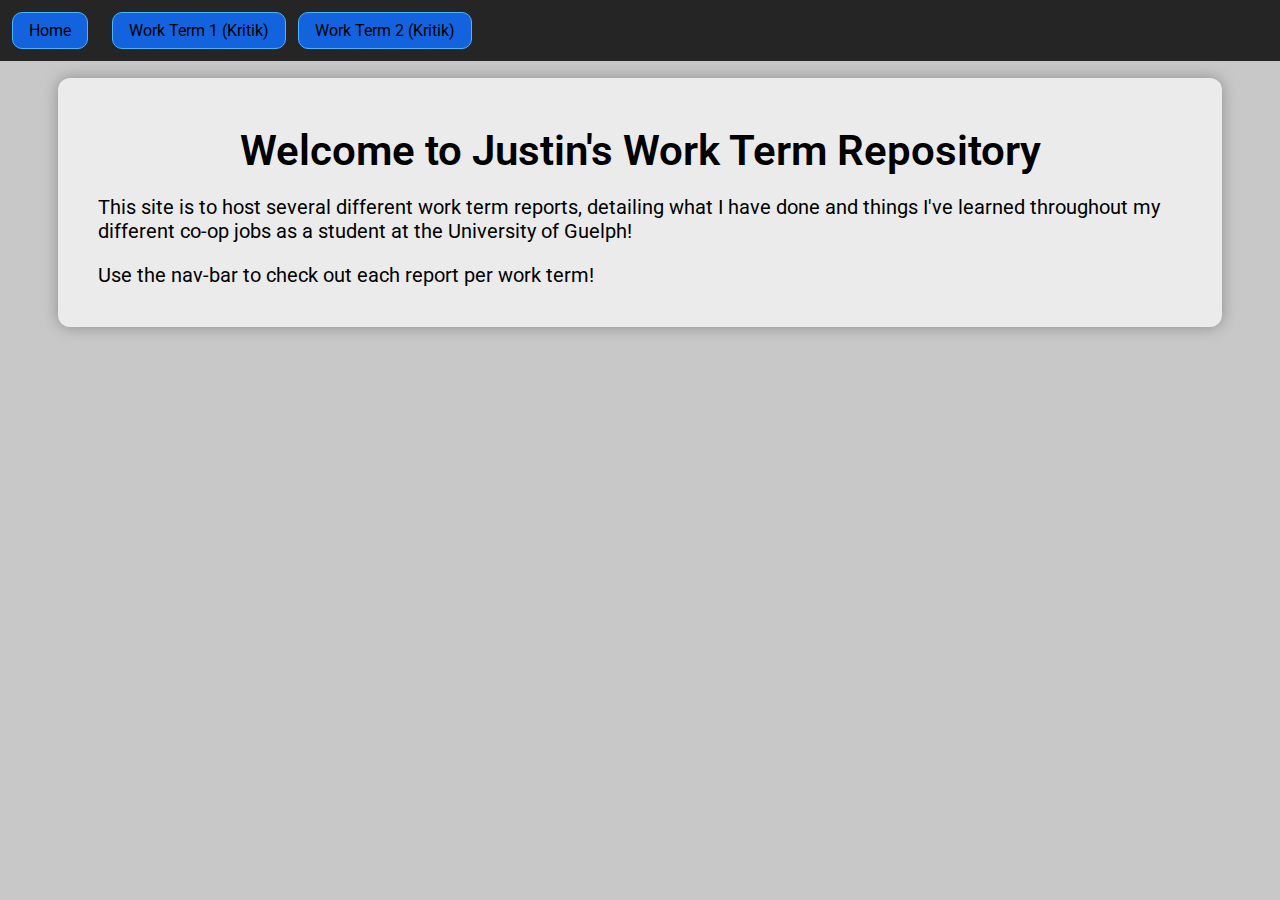
<file: index.html>
<head>
    <meta charset="UTF-8">
    <meta http-equiv="X-UA-Compatible" content="IE=edge">
    <meta name="viewport" content="width=device-width, initial-scale=1.0">

    <link rel="stylesheet" href="style.css">

    <link rel="preconnect" href="https://fonts.googleapis.com">
    <link rel="preconnect" href="https://fonts.gstatic.com" crossorigin>
    <link href="https://fonts.googleapis.com/css2?family=Roboto&display=swap" rel="stylesheet">

    <title>Work term report</title>
</head>

<body>
    <nav>
        <a class="nav-link-home" href="index.html">Home</a>
        <ul class="nav-list">
            <li class="nav-list-item">
                <a class="nav-link-home" href="WorkTerm1.html">Work Term 1 (Kritik)</a>
            </li>
            <li class="nav-list-item">
                <a class="nav-link-home" href="WorkTerm2.html">Work Term 2 (Kritik)</a>
            </li>
        </ul>
    </nav>

    <div class="container top-spacing">
        <h1>Welcome to Justin's Work Term Repository</h1>
        <div class="content">
            <p>This site is to host several different work term reports, detailing what I have done and things I've learned throughout my different co-op jobs as a student at the University of Guelph!</p>
            <p>Use the nav-bar to check out each report per work term!</p>
        </div>
    </div>
</body>
</file>
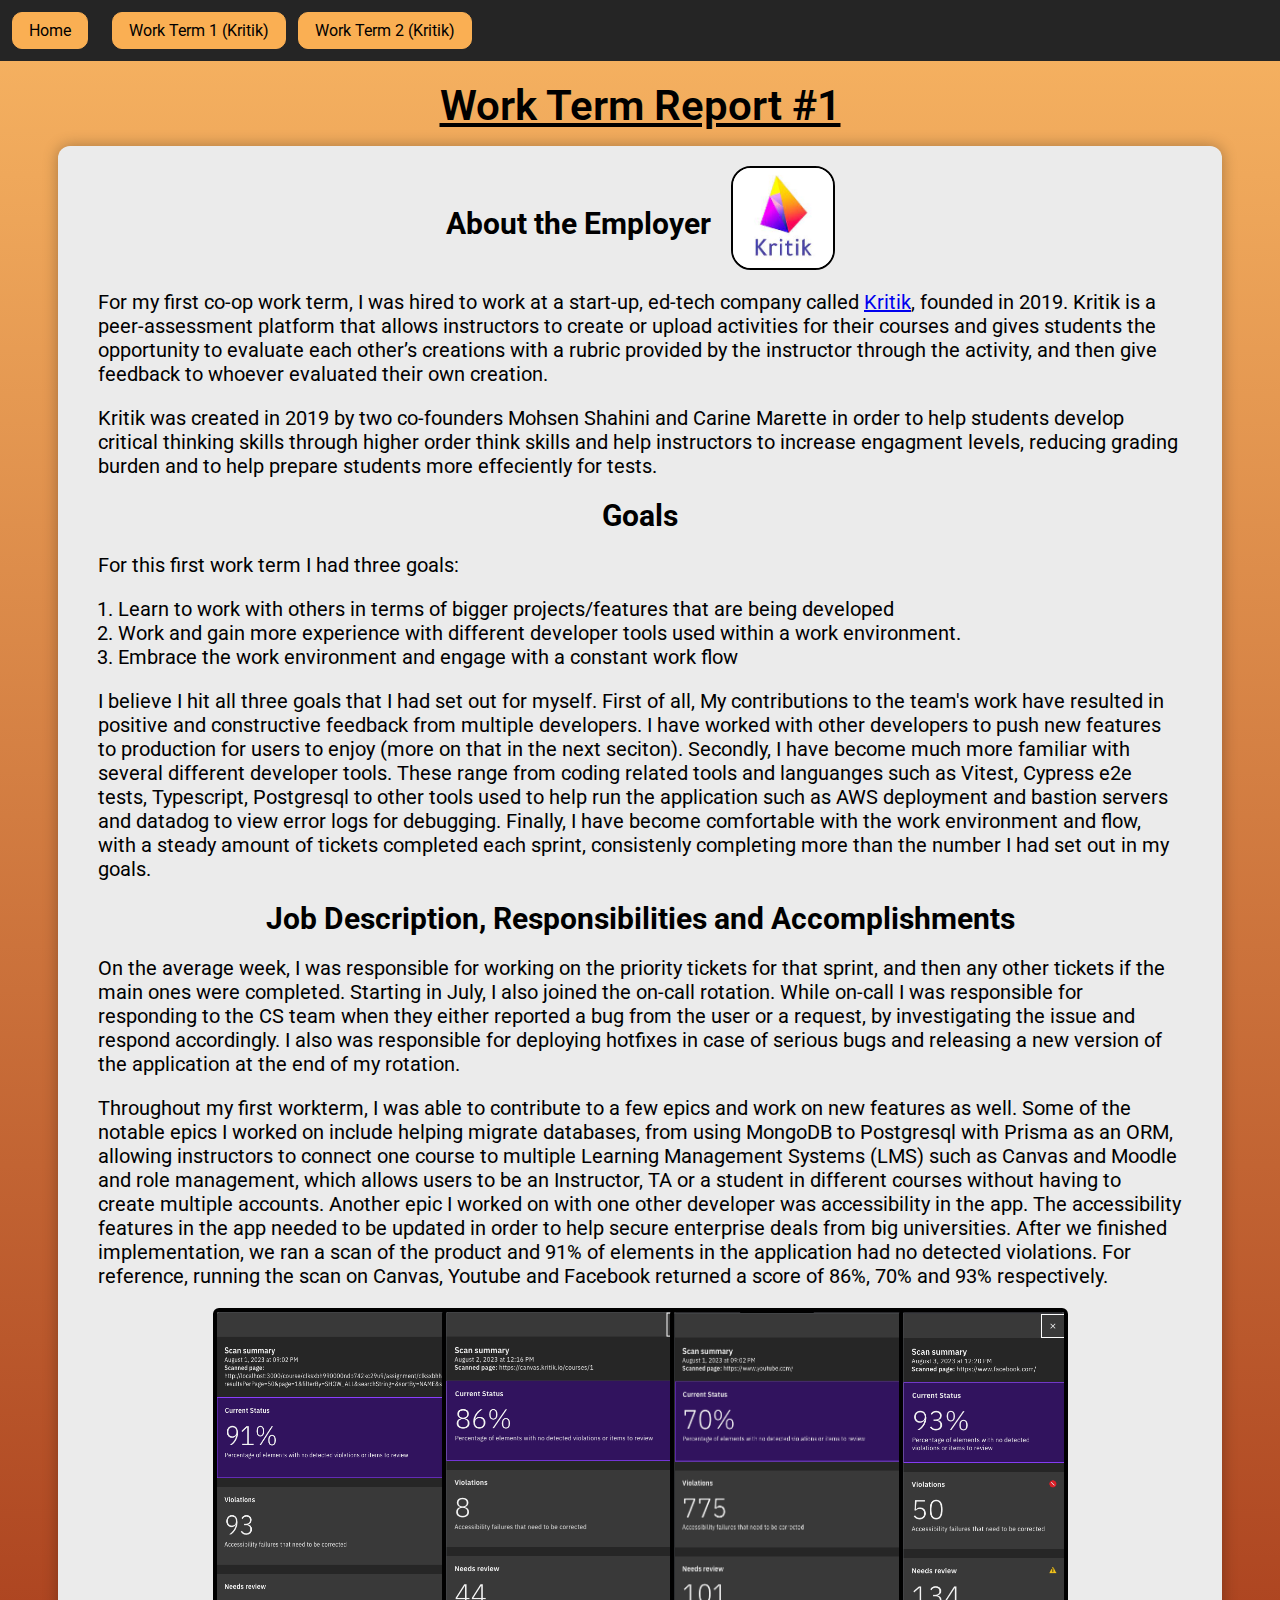
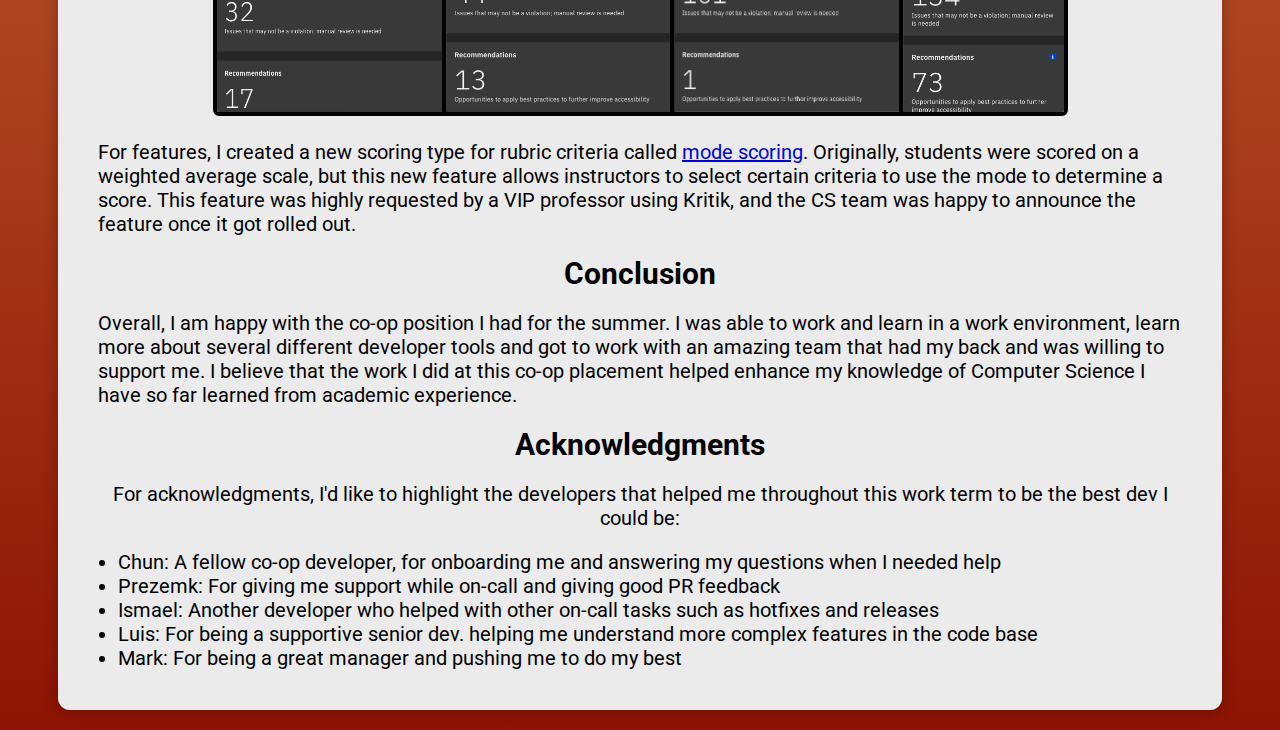
<file: WorkTerm1.html>
<head>
    <meta charset="UTF-8">
    <meta http-equiv="X-UA-Compatible" content="IE=edge">
    <meta name="viewport" content="width=device-width, initial-scale=1.0">

    <link rel="stylesheet" href="style.css">

    <link rel="preconnect" href="https://fonts.googleapis.com">
    <link rel="preconnect" href="https://fonts.gstatic.com" crossorigin>
    <link href="https://fonts.googleapis.com/css2?family=Roboto&display=swap" rel="stylesheet">

    <title>Work term report 1</title>
</head>

<body class="work-term-background-gradiant-one">
    <nav>
        <a class="nav-link-WT1" href="index.html">Home</a>
        <ul class="nav-list">
            <li class="nav-list-item">
                <a class="nav-link-WT1" href="WorkTerm1.html">Work Term 1 (Kritik)</a>
            </li>
            <li class="nav-list-item">
                <a class="nav-link-WT1" href="WorkTerm2.html">Work Term 2 (Kritik)</a>
            </li>
        </ul>
    </nav>

    <h1 class="huge-text"><u>Work Term Report #1</u></h1>

    <div class="container">
        <div>
            <div class="img-header-container">
                <h2>About the Employer</h2>      
                <a href="https://www.kritik.io/" target="_blank">   
                    <img src="Images/logoKritik.jpg"
                    alt="Kritik Logo" class="img-header">
                </a>
            </div>
            <p>For my first co-op work term, I was hired to work at a start-up, ed-tech company called <a href="https://www.kritik.io/" target="_blank">Kritik</a>, founded in 2019. 
                Kritik is a peer-assessment platform that allows instructors to create or upload activities for their courses and gives 
                students the opportunity to evaluate each other’s creations with a rubric provided by the instructor through the activity, 
                and then give feedback to whoever evaluated their own creation.
            </p>
            <p>Kritik was created in 2019 by two co-founders Mohsen Shahini and Carine Marette in order to help students develop critical thinking skills through higher order think skills
                and help instructors to increase engagment levels, reducing grading burden and to help prepare students more effeciently for tests.
            </p>
        </div>
        <div>
            <h2>Goals</h2>
            <p>For this first  work term I had three goals:</p>
            <ol>
                <li>Learn to work with others in terms of bigger projects/features that are being developed</li>
                <li>Work and gain more experience with different developer tools used within a work environment.</li>
                <li>Embrace the work environment and engage with a constant work flow</li>
            </ol>
            <p>I believe I hit all three goals that I had set out for myself. First of all, My contributions to the team's work have resulted in positive and constructive feedback from multiple developers.
                I have worked with other developers to push new features to production for users to enjoy (more on that in the next seciton). Secondly, I have become much more familiar with several different developer tools.
                These range from coding related tools and languanges such as Vitest, Cypress e2e tests, Typescript, Postgresql to other tools used to help run the application such as AWS deployment and bastion servers and datadog to view error logs for debugging.
                Finally, I have become comfortable with the work environment and flow, with a steady amount of tickets completed each sprint, consistenly completing more than the number I had set out in my goals.
            </p>
        </div>
        <div>
            <h2>Job Description, Responsibilities and Accomplishments</h2>
            <p>On the average week, I was responsible for working on the priority tickets for that sprint, and then any other tickets if the main ones were completed.
                Starting in July, I also joined the on-call rotation. While on-call I was responsible for responding to the CS team when they either reported a bug from the user or a request, by investigating the issue and respond accordingly. 
                I also was responsible for deploying hotfixes in case of serious bugs and releasing a new version of the application at the end of my rotation.
            </p>
            <p>
                Throughout my first workterm, I was able to contribute to a few epics and work on new features as well. 
                Some of the notable epics I worked on include helping migrate databases, from using MongoDB to Postgresql with Prisma as an ORM, 
                allowing instructors to connect one course to multiple Learning Management Systems (LMS) such as Canvas and Moodle
                and role management, which allows users to be an Instructor, TA or a student in different courses without having to create multiple accounts. 
                Another epic I worked on with one other developer was accessibility in the app. The accessibility features in the app needed to be updated in order to help secure enterprise deals from big universities. 
                After we finished implementation, we ran a scan of the product and 91% of elements in the application had no detected violations. 
                For reference, running the scan on Canvas, Youtube and Facebook returned a score of 86%, 70% and 93% respectively.
            </p>

            <div class="img-inline">
                <img src="Images/Kritik.png" alt="Kritik accessibility score">  
            </div>          
            <div class="img-inline">
                <img src="Images/Canvas.png" alt="Canvas accessibility score">            
            </div>      
            <div class="img-inline">
                <img src="Images/youtube.png" alt="Youtube accessibility score">            
            </div>      
            <div class="img-inline">
                <img src="Images/FaceBook.png" alt="Facebook accessibility score">            
            </div> 
            <p>
                For features, I created a new scoring type for rubric criteria called <a href="https://help.kritik.io/en/articles/8308653-mode-scoring" target="_blank">mode scoring</a>. Originally, students were scored on a weighted average scale, 
                but this new feature allows instructors to select certain criteria to use the mode to determine a score. 
                This feature was highly requested by a VIP professor using Kritik, and the CS team was happy to announce the feature once it got rolled out.
            </p>
        </div>
        <div>
            <h2>Conclusion</h2>
            <p>Overall, I am happy with the co-op position I had for the summer. 
                I was able to work and learn in a work environment, learn more about several different developer tools and got to work with an amazing team that had my back and was willing to support me.
                I believe that the work I did at this co-op placement helped enhance my knowledge of Computer Science I have so far learned from academic experience.
            </p>
        </div>
        <div>
            <h2>Acknowledgments</h2>
            <p class="center">
                For acknowledgments, I'd like to highlight the developers that helped me throughout this work term to be the best dev I could be:
            </p>
            <ul class="text-list">
                <li>Chun: A fellow co-op developer, for onboarding me and answering my questions when I needed help</li>
                <li>Prezemk: For giving me support while on-call and giving good PR feedback</li>
                <li>Ismael: Another developer who helped with other on-call tasks such as hotfixes and releases</li>
                <li>Luis: For being a supportive senior dev. helping me understand more complex features in the code base</li>
                <li>Mark: For being a great manager and pushing me to do my best</li>
            </ul>
            
        </div>
    </div>
</body>
</file>
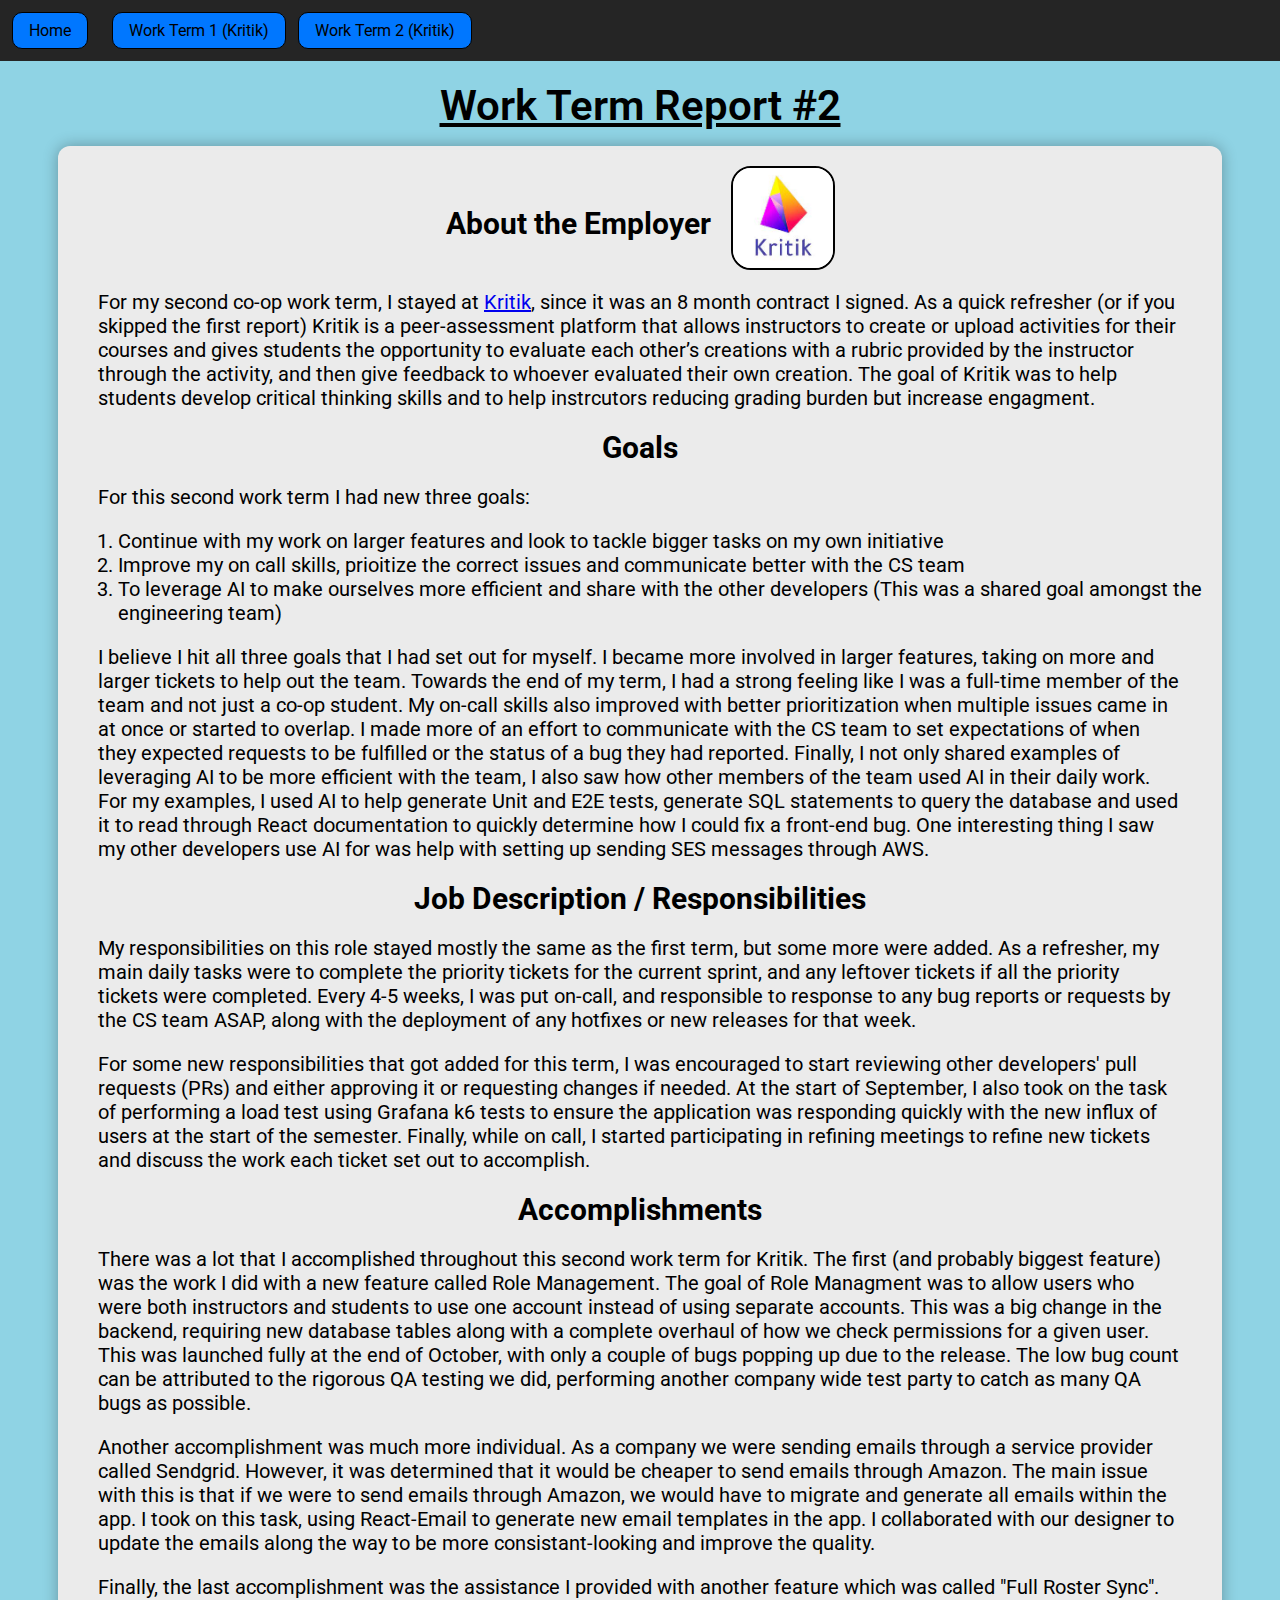
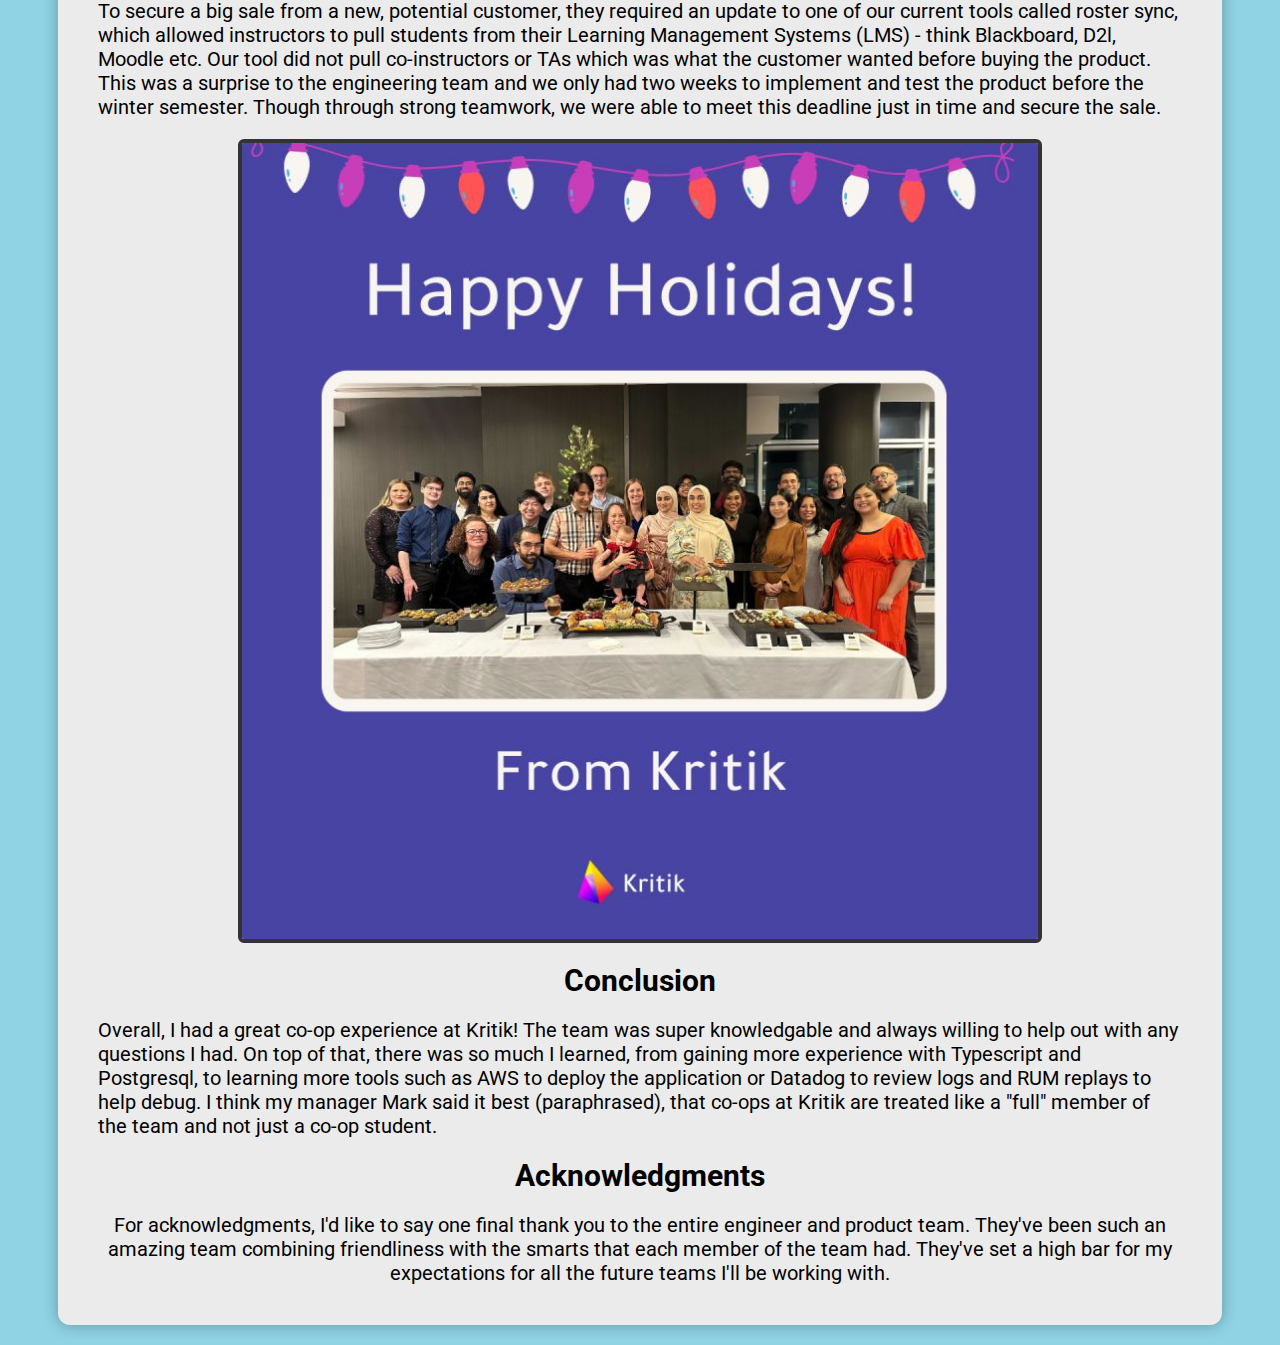
<file: WorkTerm2.html>
<head>
    <meta charset="UTF-8">
    <meta http-equiv="X-UA-Compatible" content="IE=edge">
    <meta name="viewport" content="width=device-width, initial-scale=1.0">

    <link rel="stylesheet" href="style.css">

    <link rel="preconnect" href="https://fonts.googleapis.com">
    <link rel="preconnect" href="https://fonts.gstatic.com" crossorigin>
    <link href="https://fonts.googleapis.com/css2?family=Roboto&display=swap" rel="stylesheet">

    <title>Work term report 2</title>
</head>

<body class="work-term-background-gradiant-two">
    <nav>
        <a class="nav-link-WT2" href="index.html">Home</a>
        <ul class="nav-list">
            <li class="nav-list-item">
                <a class="nav-link-WT2" href="WorkTerm1.html">Work Term 1 (Kritik)</a>
            </li>
            <li class="nav-list-item">
                <a class="nav-link-WT2" href="WorkTerm2.html">Work Term 2 (Kritik)</a>
            </li>
        </ul>
    </nav>

    <h1 class="huge-text"><u>Work Term Report #2</u></h1>

    <div class="container">
        <div>
            <div class="img-header-container">
                <h2>About the Employer</h2>      
                <a href="https://www.kritik.io/" target="_blank">   
                    <img src="Images/logoKritik.jpg"
                    alt="Kritik Logo" class="img-header">
                </a>
            </div>
            <p>For my second co-op work term, I stayed at <a href="https://www.kritik.io/" target="_blank">Kritik</a>, since it was an 8 month contract I signed.
                As a quick refresher (or if you skipped the first report) 
                Kritik is a peer-assessment platform that allows instructors to create or upload activities for their courses and gives 
                students the opportunity to evaluate each other’s creations with a rubric provided by the instructor through the activity, 
                and then give feedback to whoever evaluated their own creation. The goal of Kritik was to help students develop critical thinking skills
                and to help instrcutors reducing grading burden but increase engagment.
            </p>
        </div>
        <div>
            <h2>Goals</h2>
            <p>For this second work term I had new three goals:</p>
            <ol>
                <li>Continue with my work on larger features and look to tackle bigger tasks on my own initiative</li>
                <li>Improve my on call skills, prioitize the correct issues and communicate better with the CS team </li>
                <li>To leverage AI to make ourselves more efficient and share with the other developers (This was a shared goal amongst the engineering team)</li>
            </ol>
            <p>
                I believe I hit all three goals that I had set out for myself. I became more involved in larger features, taking on more and larger tickets to 
                help out the team. Towards the end of my term, I had a strong feeling like I was a full-time member of the team and not just a co-op student. 
                My on-call skills also improved with better prioritization when multiple issues came in at once or started to overlap. I made more of an effort to
                communicate with the CS team to set expectations of when they expected requests to be fulfilled or the status of a bug they had reported.
                Finally, I not only shared examples of leveraging AI to be more efficient with the team, I also saw how other members of the team used AI in their daily work.
                For my examples, I used AI to help generate Unit and E2E tests, generate SQL statements to query the database and used it to read through React documentation to quickly
                determine how I could fix a front-end bug. One interesting thing I saw my other developers use AI for was help with setting up
                sending SES messages through AWS.
            </p>
        </div>
        <div>
            <h2>Job Description / Responsibilities</h2>
            <p>
                My responsibilities on this role stayed mostly the same as the first term, but some more were added. As a refresher, my main daily tasks were to complete the priority tickets
                for the current sprint, and any leftover tickets if all the priority tickets were completed. Every 4-5 weeks, I was put on-call, and responsible to response to any bug reports 
                or requests by the CS team ASAP, along with the deployment of any hotfixes or new releases for that week.
            </p>
            <p>
                For some new responsibilities that got added for this term, I was encouraged to start reviewing other developers' pull requests (PRs)
                and either approving it or requesting changes if needed. At the start of September, I also took on the task of performing a load test using
                Grafana k6 tests to ensure the application was responding quickly with the new influx of users at the start of the semester. Finally, while on call,
                I started participating in refining meetings to refine new tickets and discuss the work each ticket set out to accomplish.
            </p>
        </div>
        <div>
            <h2>Accomplishments</h2>
            <p>
                There was a lot that I accomplished throughout this second work term for Kritik.
                The first (and probably biggest feature) was the work I did with a new feature called Role Management. The goal of Role Managment was to allow users who
                were both instructors and students to use one account instead of using separate accounts. This was a big change in the backend, requiring new database tables
                along with a complete overhaul of how we check permissions for a given user. This was launched fully at the end of October, with only a couple of bugs popping up due to the release.
                The low bug count can be attributed to the rigorous QA testing we did, performing another company wide test party to catch as many QA bugs as possible. 
            </p>
            <p>
                Another accomplishment was much more individual. As a company we were sending emails through a service provider called Sendgrid. However, it was determined
                that it would be cheaper to send emails through Amazon. The main issue with this is that if we were to send emails through Amazon, we would have to migrate and generate
                all emails within the app. I took on this task, using React-Email to generate new email templates in the app. I collaborated with our designer to update the emails along the way
                to be more consistant-looking and improve the quality.
            </p>
            <p>
                Finally, the last accomplishment was the assistance I provided with another feature which was called "Full Roster Sync".
                To secure a big sale from a new, potential customer, they required an update to one of our current tools called roster sync, which allowed instructors to pull students
                from their Learning Management Systems (LMS) - think Blackboard, D2l, Moodle etc. Our tool did not pull co-instructors or TAs which was what the customer wanted before buying the product.
                This was a surprise to the engineering team and we only had two weeks to implement and test the product before the winter semester.
                Though through strong teamwork, we were able to meet this deadline just in time and secure the sale.
            </p>
            <div class="">
                <!-- Update this to be acrtually formatted and not bad.  -->
                <img src="Images/kritikHolidays.jpg" alt="Kritik Chirstmas photo" class="centered-image">            
            </div> 
        </div>
        <div>
            <h2>Conclusion</h2>
            <p>
                Overall, I had a great co-op experience at Kritik! The team was super knowledgable and always willing to help out with any questions I had.
                On top of that, there was so much I learned, from gaining more experience with Typescript and Postgresql, to learning more tools such as AWS to deploy the application
                or Datadog to review logs and RUM replays to help debug. I think my manager Mark said it best (paraphrased), that co-ops at Kritik are treated like a "full" member of the 
                team and not just a co-op student.
        </div>
        <div>
            <h2>Acknowledgments</h2>
            <p class="center">
                For acknowledgments, I'd like to say one final thank you to the entire engineer and product team. They've been such an amazing team combining friendliness with 
                the smarts that each member of the team had. They've set a high bar for my expectations for all the future teams I'll be working with.
            </p>
        </div>
    </div>
</body>
</file>
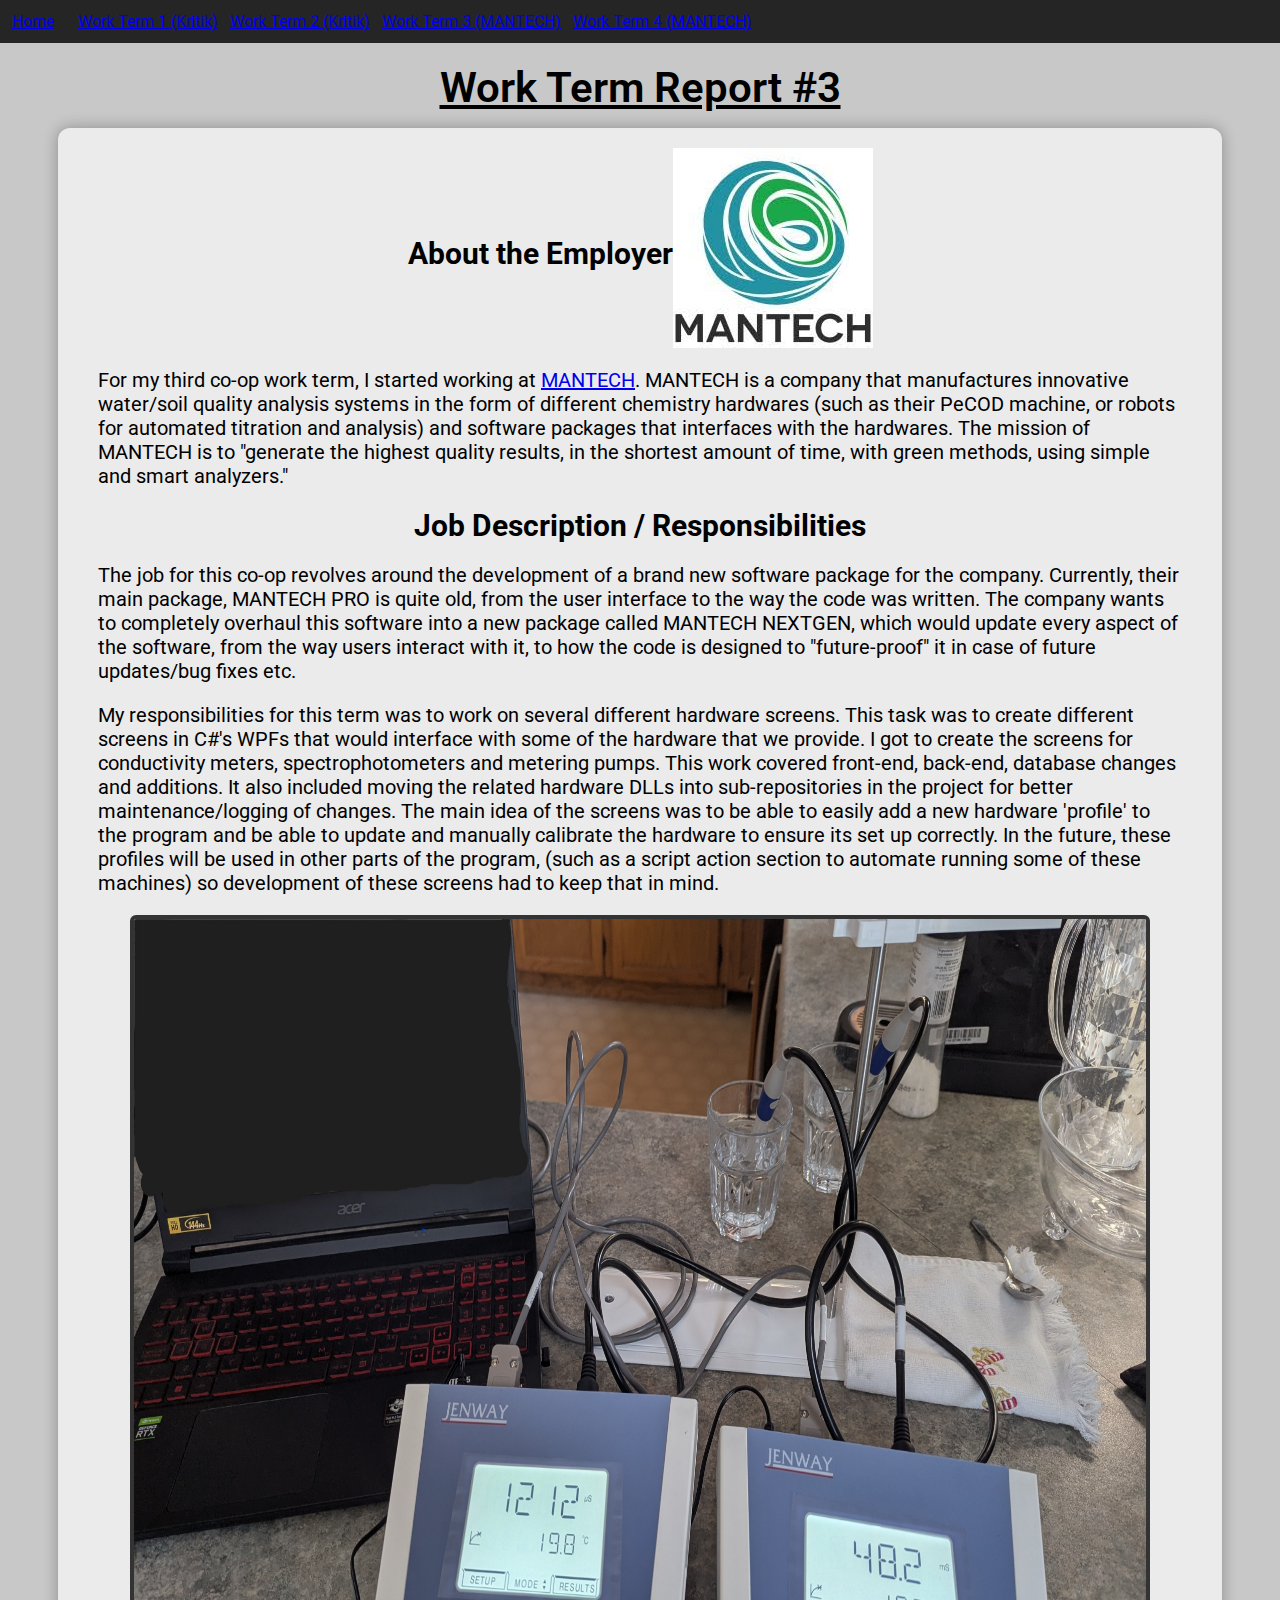
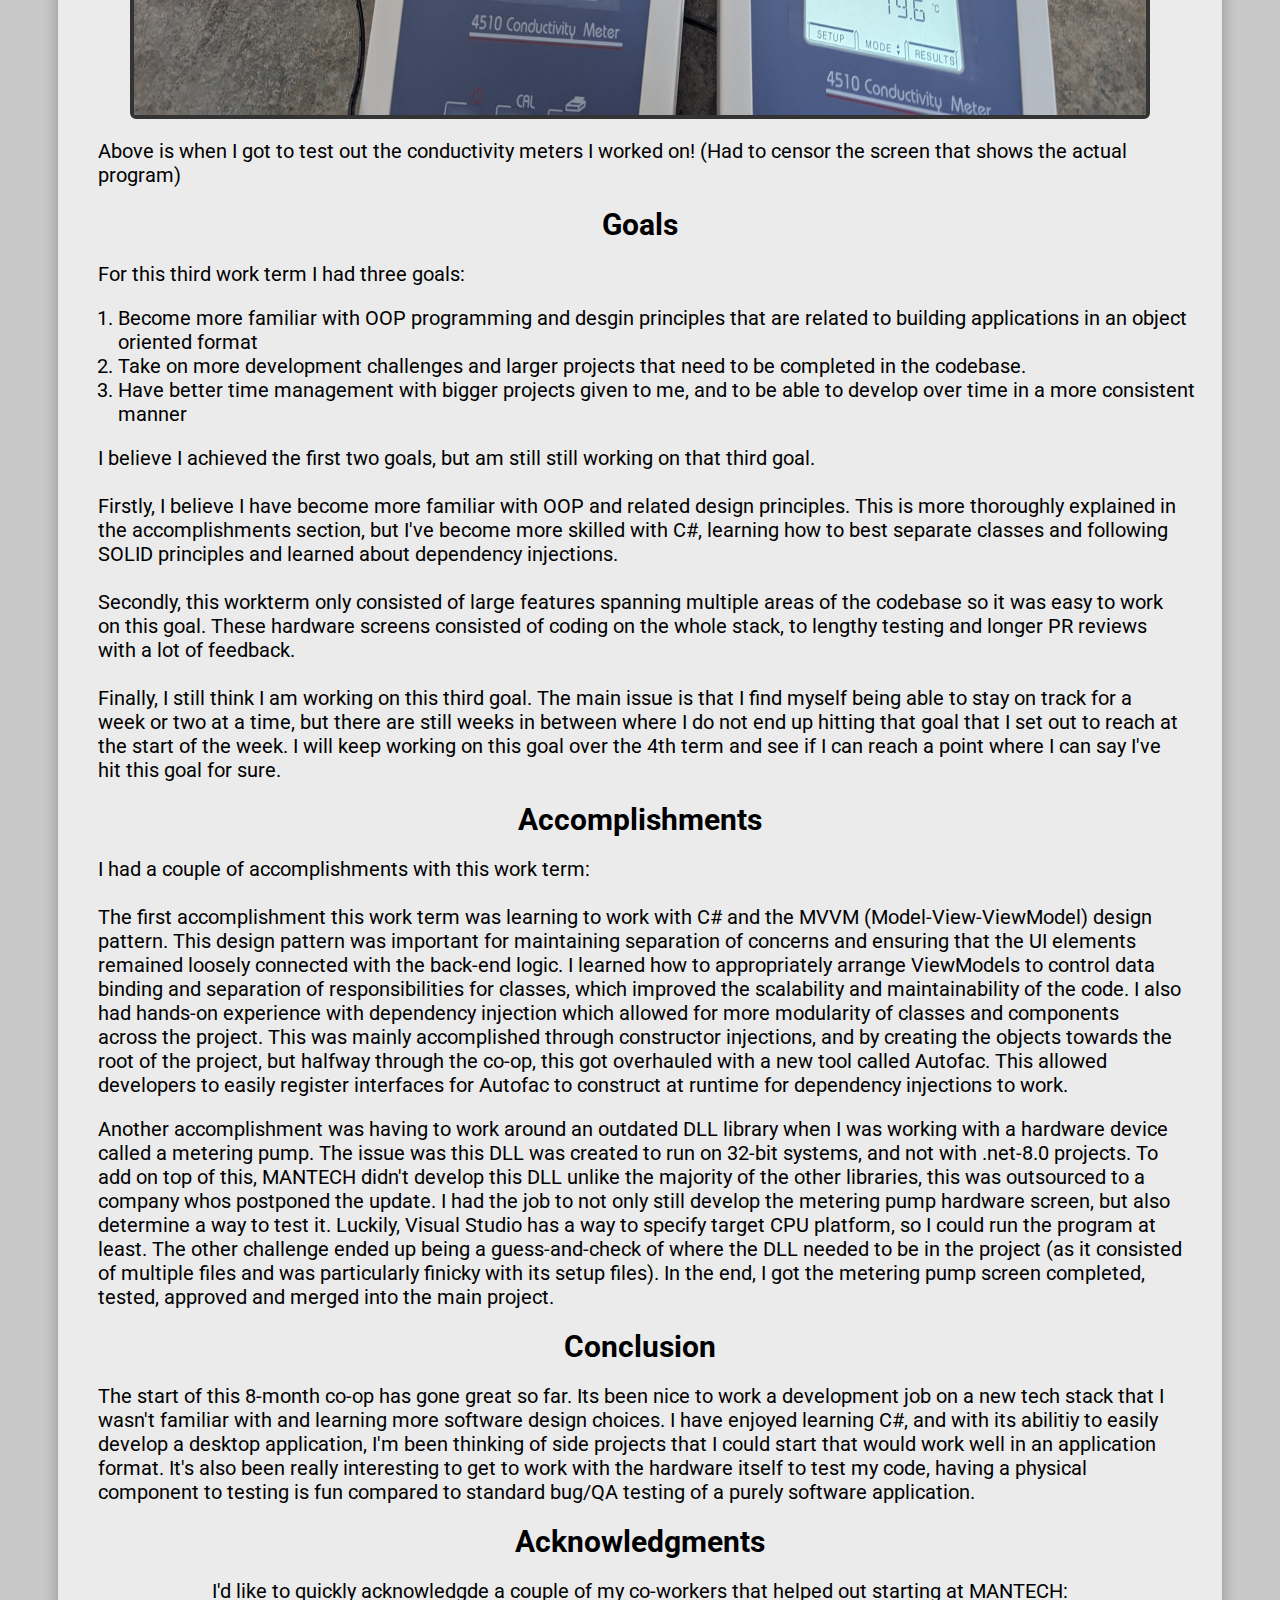
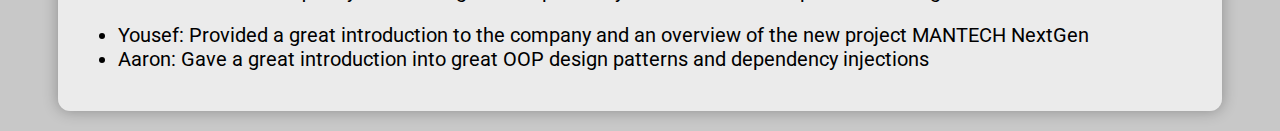
<file: WorkTerm3.html>
<head>
    <meta charset="UTF-8">
    <meta http-equiv="X-UA-Compatible" content="IE=edge">
    <meta name="viewport" content="width=device-width, initial-scale=1.0">

    <link rel="stylesheet" href="style.css">

    <link rel="preconnect" href="https://fonts.googleapis.com">
    <link rel="preconnect" href="https://fonts.gstatic.com" crossorigin>
    <link href="https://fonts.googleapis.com/css2?family=Roboto&display=swap" rel="stylesheet">

    <title>Work term report 3</title>
</head>


<body class="work-term-background-gradiant-three">
    <nav>
        <a class="nav-link-WT3" href="index.html">Home</a>
        <ul class="nav-list">
            <li class="nav-list-item">
                <a class="nav-link-WT3" href="WorkTerm1.html">Work Term 1 (Kritik)</a>
            </li>
            <li class="nav-list-item">
                <a class="nav-link-WT3" href="WorkTerm2.html">Work Term 2 (Kritik)</a>
            </li>
            <li class="nav-list-item">
                <a class="nav-link-WT3" href="WorkTerm3.html">Work Term 3 (MANTECH)</a>
            </li>
            <li class="nav-list-item">
                <a class="nav-link-WT3" href="WorkTerm4.html">Work Term 4 (MANTECH)</a>
            </li>
        </ul>
    </nav>

    <h1 class="huge-text"><u>Work Term Report #3</u></h1>

    <div class="container">
        <div>
            <div class="img-header-container">
                <h2>About the Employer</h2>      
                <a href="https://mantech-inc.com/" target="_blank">   
                    <img src="Images/logoMantech.jpg"
                    alt="MANTECH LOGO" class="img-header-larger">
                </a>
            </div>
            <p>
                For my third co-op work term, I started working at <a href="https://mantech-inc.com/" target="_blank">MANTECH</a>.
                MANTECH is a company that manufactures innovative water/soil quality analysis systems in the form of different chemistry
                hardwares (such as their PeCOD machine, or robots for automated titration and analysis) and software packages that interfaces with the 
                hardwares. The mission of MANTECH is to "generate the highest quality results, in the shortest amount of time, with green methods, using simple and smart analyzers."
            </p>
        </div>
        <div>
            <h2>Job Description / Responsibilities</h2>
            <p>
                The job for this co-op revolves around the development of a brand new software package for the company. Currently, their main package, MANTECH PRO
                is quite old, from the user interface to the way the code was written. The company wants to completely overhaul this software into a new package called MANTECH NEXTGEN,
                which would update every aspect of the software, from the way users interact with it, to how the code is designed to "future-proof" it in case of future updates/bug fixes etc.
            </p>
            <p>
                My responsibilities for this term was to work on several different hardware screens. This task was to create different screens in C#'s WPFs that would interface with 
                some of the hardware that we provide. I got to create the screens for conductivity meters, spectrophotometers and metering pumps. 
                This work covered front-end, back-end, database changes and additions. It also included moving the related hardware DLLs into sub-repositories in the project for better maintenance/logging of changes.
                The main idea of the screens was to be able to easily add a new hardware 'profile' to the program and be able to update and manually calibrate the hardware to ensure its set up correctly.
                In the future, these profiles will be used in other parts of the program, (such as a script action section to automate running some of these machines) so development of these screens had to keep that in mind.
            </p>
            <div class="">
                <img src="Images/conductivityMeter.jpg" alt="conductivity Meter" class="centered-image">            
            </div> 
            <p class="caption">Above is when I got to test out the conductivity meters I worked on! (Had to censor the screen that shows the actual program)</p>
        </div>
        <div>
            <h2>Goals</h2>
            <p>For this third work term I had three goals:</p>
            <ol>
                <li>Become more familiar with OOP programming and desgin principles that are related to building applications in an object oriented format</li>
                <li>Take on more development challenges and larger projects that need to be completed in the codebase.</li>
                <li>Have better time management with bigger projects given to me, and to be able to develop over time in a more consistent manner</li>
            </ol>
            <p>
                I believe I achieved the first two goals, but am still  still working on that third goal. <br><br>
                
                Firstly, I believe I have become more familiar with OOP and related design principles. This is more thoroughly explained in the accomplishments section, but I've become more skilled with C#,
                learning how to best separate classes and following SOLID principles and learned about dependency injections. <br><br>
                Secondly, this workterm only consisted of large features spanning multiple areas of the codebase
                so it was easy to work on this goal. These hardware screens consisted of coding on the whole stack, to lengthy testing and longer PR reviews with a lot of feedback. <br><br>
                Finally, I still think I am working on this third goal. The main issue is that  I find myself being able to stay on track for a week or two at a time, 
                but there are still weeks in between where I do not end up hitting that goal that I set out to reach at the start of the week. I will keep working on this goal over the 4th term 
                and see if I can reach a point where I can say I've hit this goal for sure.
            </p>
        </div>
        <div>
            <h2>Accomplishments</h2>
            <p>
                I had a couple of accomplishments with this work term: <br><br>
                
                The first accomplishment this work term  was learning to work with C# and the MVVM (Model-View-ViewModel) design pattern.  
                This design pattern was important for maintaining separation of concerns and ensuring that the UI elements remained loosely connected with the back-end logic. 
                I learned how to appropriately arrange ViewModels to control data binding and separation of responsibilities for classes, which improved the scalability and maintainability of the code. 

                I also had hands-on experience with dependency injection which allowed for more modularity of classes and components across the project. 
                This was mainly accomplished through constructor injections, and by creating the objects towards the root of the project, but halfway through the co-op, this got overhauled with a new tool called Autofac. 
                This allowed developers to easily register interfaces for Autofac to construct at runtime for dependency injections to work.
            </p>
            <p>
                Another accomplishment was having to work around an outdated DLL library when I was working with a hardware device called a metering pump. The issue was this DLL was created to run on 32-bit systems, and 
                not with .net-8.0 projects. To add on top of this, MANTECH didn't develop this DLL unlike the majority of the other libraries, this was outsourced to a company whos postponed the update.
                I had the job to not only still develop the metering pump hardware screen, but also determine a way to test it. Luckily, Visual Studio has a way to specify target CPU platform,
                so I could run the program at least. The other challenge ended up being a guess-and-check of where the DLL needed to be in the project (as it consisted of multiple files and was particularly finicky
                with its setup files). In the end, I got the metering pump screen completed, tested, approved and merged into the main project.
            </p>
        </div>
        <div>
            <h2>Conclusion</h2>
            <p>
                The start of this 8-month co-op has gone great so far. Its been nice to work a development job on a new tech stack that I wasn't familiar with and learning more 
                software design choices. I have enjoyed learning C#, and with its abilitiy to easily develop a desktop application, I'm been thinking of side projects that I could start that
                would work well in an application format. It's also been really interesting to get to work with the hardware itself to test my code, having a physical component to testing is fun compared to 
                standard bug/QA testing of a purely software application.
        </div>
        <div>
            <h2>Acknowledgments</h2>
            <p class="center">
                I'd like to quickly acknowledgde a couple of my co-workers that helped out starting at MANTECH:
                <ul class="text-list">
                    <li>Yousef: Provided a great introduction to the company and an overview of the new project MANTECH NextGen</li>
                    <li>Aaron: Gave a great introduction into great OOP design patterns and dependency injections</li>
                </ul>
            </p>
        </div>
    </div>
</body>
</file>
<file: style.css>
/* Root html objects */
body{
    background-color: rgb(200, 200, 200);
    font-family: Roboto, sans-serif;
}

h1 {
    font-size: 42px;
    margin-bottom: 16px;
    text-align: center;
    text-decoration: dashed;
    font-weight: 600;
}

h2 {
    font-size: 30px;
    margin-top: 20px;
    margin-bottom: 10px;
    text-align: center;
}

p {
    font-size: 20px;
    padding: 0 20px;
    margin-bottom: 20px;
    text-align:start;
}

ol li, .text-list {
    font-size: 20px;
}

.work-term-background-gradiant-one{
    background-image: linear-gradient(#f7b462, #8d1404);
}

.work-term-background-gradiant-two{
    background-color: rgb(143, 211, 228);
}

.container {
    background-color: rgb(235, 235, 235); 
    border-radius: 12px; 
    box-shadow: 0 0 15px rgba(0, 0, 0, 0.3); 
    padding: 20px; 
    margin: 5px 50px 20px 50px;
}

.center {
    align-content: center;
    text-align: center;
    justify-content: center;
}

.img-header-container {
    display: flex;
    align-items: center;
    justify-content: center;
}

.img-header{
    border: 2px solid black;
    border-radius: 20px;
    width: 100px;
    height: 100px;
    margin-left: 20px;
}

.img-inline {
    display: inline-block;
    width: 20%;
}

.img-inline img {
    max-width: 250px;
    height: 400px;
    border: 4px solid rgb(0, 0, 0);
    border-radius: 6px;
}

.img-inline img:first-of-type{
    margin-left: 60%;
}

.centered-image {
    display: block;
    margin: auto;
    border: 4px solid #333; 
    border-radius: 6px;
    max-width: 90%; 
    height: 90%;
}

.top-spacing {
    margin-top: 25px;
}

/* ----------------------- NAV BAR STYLES ---------------------------------- */
nav{
    background-color: rgb(37, 37, 37);
    font-size: 1em;
    display: flex;
    flex-direction: row;
    justify-content: space-between;
    padding: 0.75em;
    margin: -0.5em;
}

.nav-list{
    flex: 1;
    display: flex;
    justify-content: flex-start;
}

.nav-list, .nav-list-item{
    display: inline-flex;
    margin: 0;
    padding-left: 0.75em;
}

.nav-list :last-child .nav-link {
    margin-left: 0.5em;
}

.img-single{
    border: 2px solid black;
    border-radius: 1em;
    width: 100%;
    height: 90%;
}

.link{
    border: 2px solid rgb(19, 99, 223);
    border-radius: 10px;
    background-color: rgb(6, 40, 61);
    color: rgb(223, 246, 255);
    display: inline-block;
    text-align: center;
    padding: 0.5em 1em;
    margin: 0.25em 0.5em;
    text-decoration: none; 
    transition: background-color 150ms ease-in;
}

.link:hover, .button-inspect:hover{
    background-color: rgb(19, 99, 223);
}

/* DIFFERENT BUTTON STYLES FOR THE NAV BAR PER SITE */
/* ------------------------------------------------ */

.nav-link-home{
    border: 1px solid rgb(71, 181, 255);    
    border-radius: 10px;
    background-color: rgb(19, 99, 223);
    color: black;
    text-decoration: none; 
    display: inline-block;
    padding: 0.5em 1em; 
    transition: background-color 150ms ease-in;
}

.nav-link-home:hover{
    background-color: rgb(71, 181, 255);
}

.nav-link-WT1{
    border: 1px solid #faaf53;    
    border-radius: 10px;
    background-color: #faaf53;
    color: black;
    text-decoration: none; 
    display: inline-block;
    padding: 0.5em 1em; 
    transition: background-color 150ms ease-in;
}

.nav-link-WT1:hover{
    background-color: #ec523d;
}

.nav-link-WT2{
    border: 1px solid #000000;    
    border-radius: 10px;
    background-color: #0077ff;
    color: black;
    text-decoration: none; 
    display: inline-block;
    padding: 0.5em 1em; 
    transition: background-color 150ms ease-in;
}

.nav-link-WT2:hover{
    background-color: #a57eff;
}
</file>
